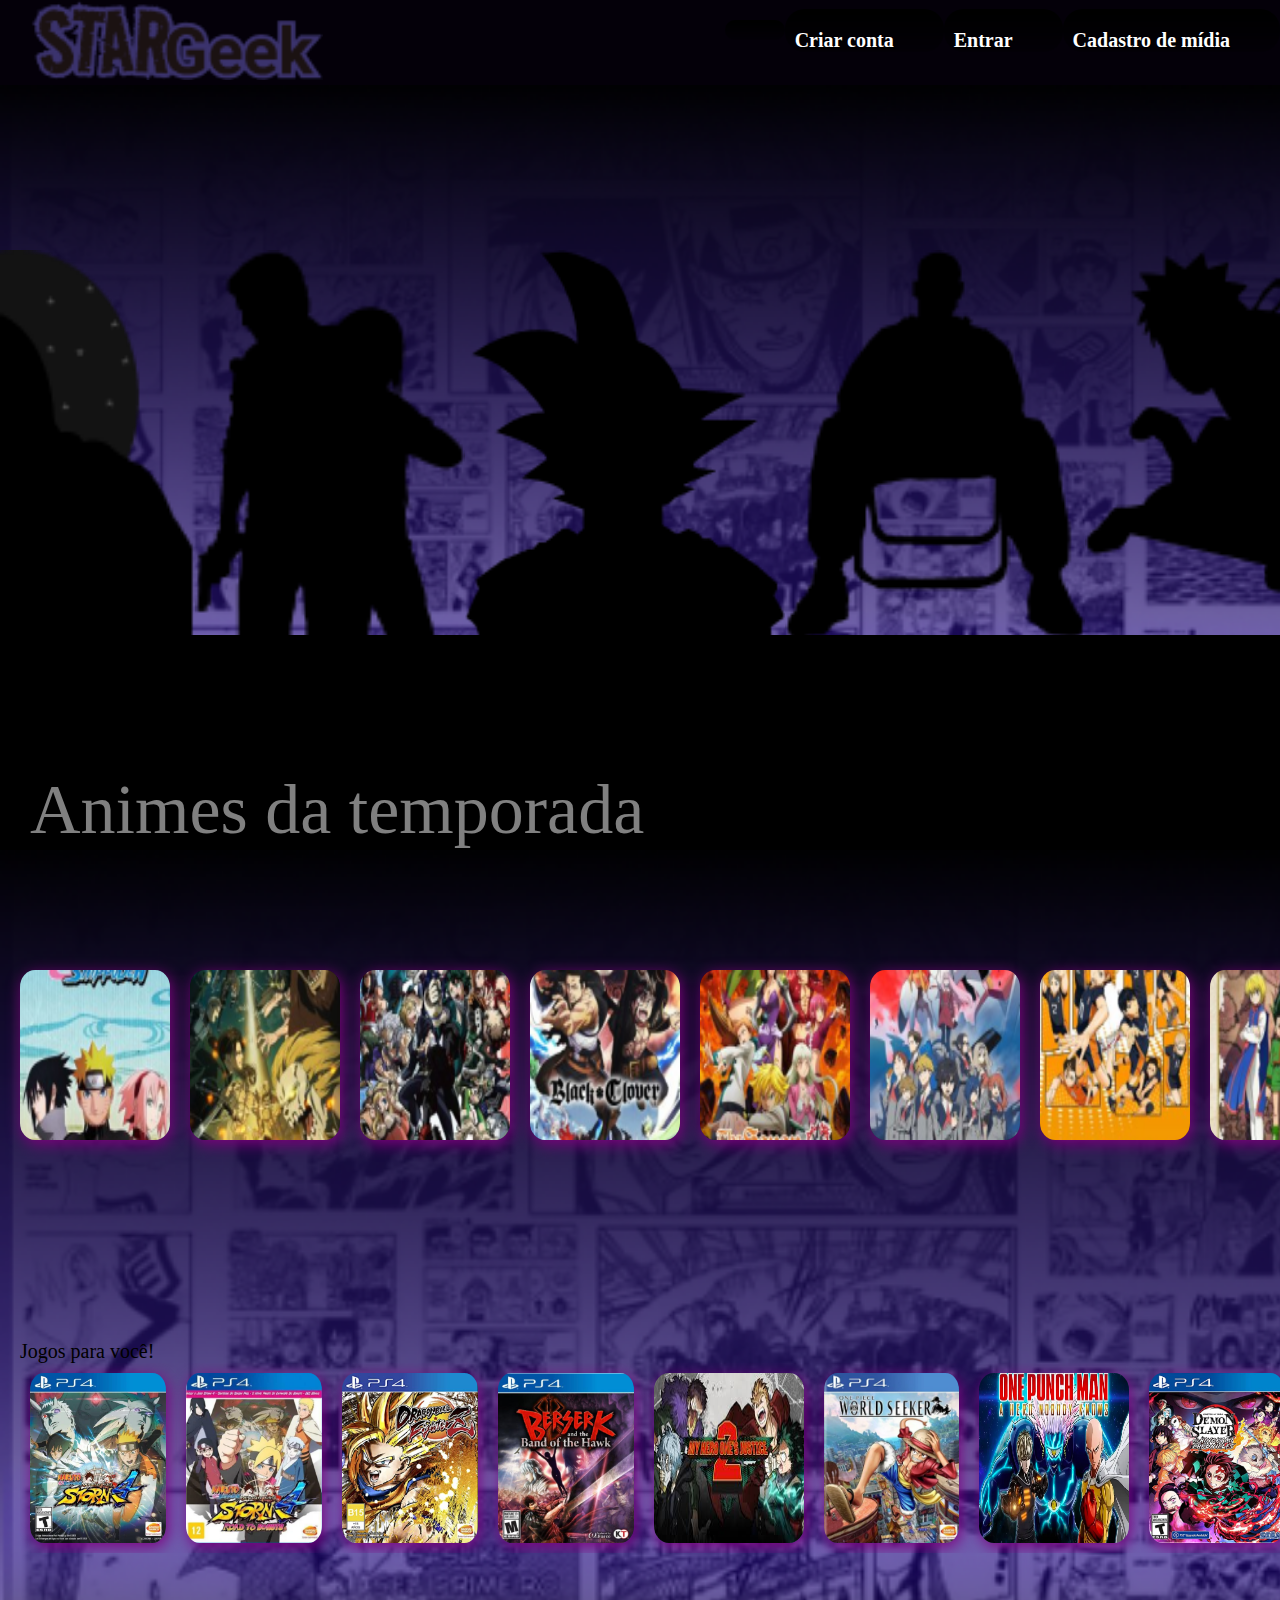
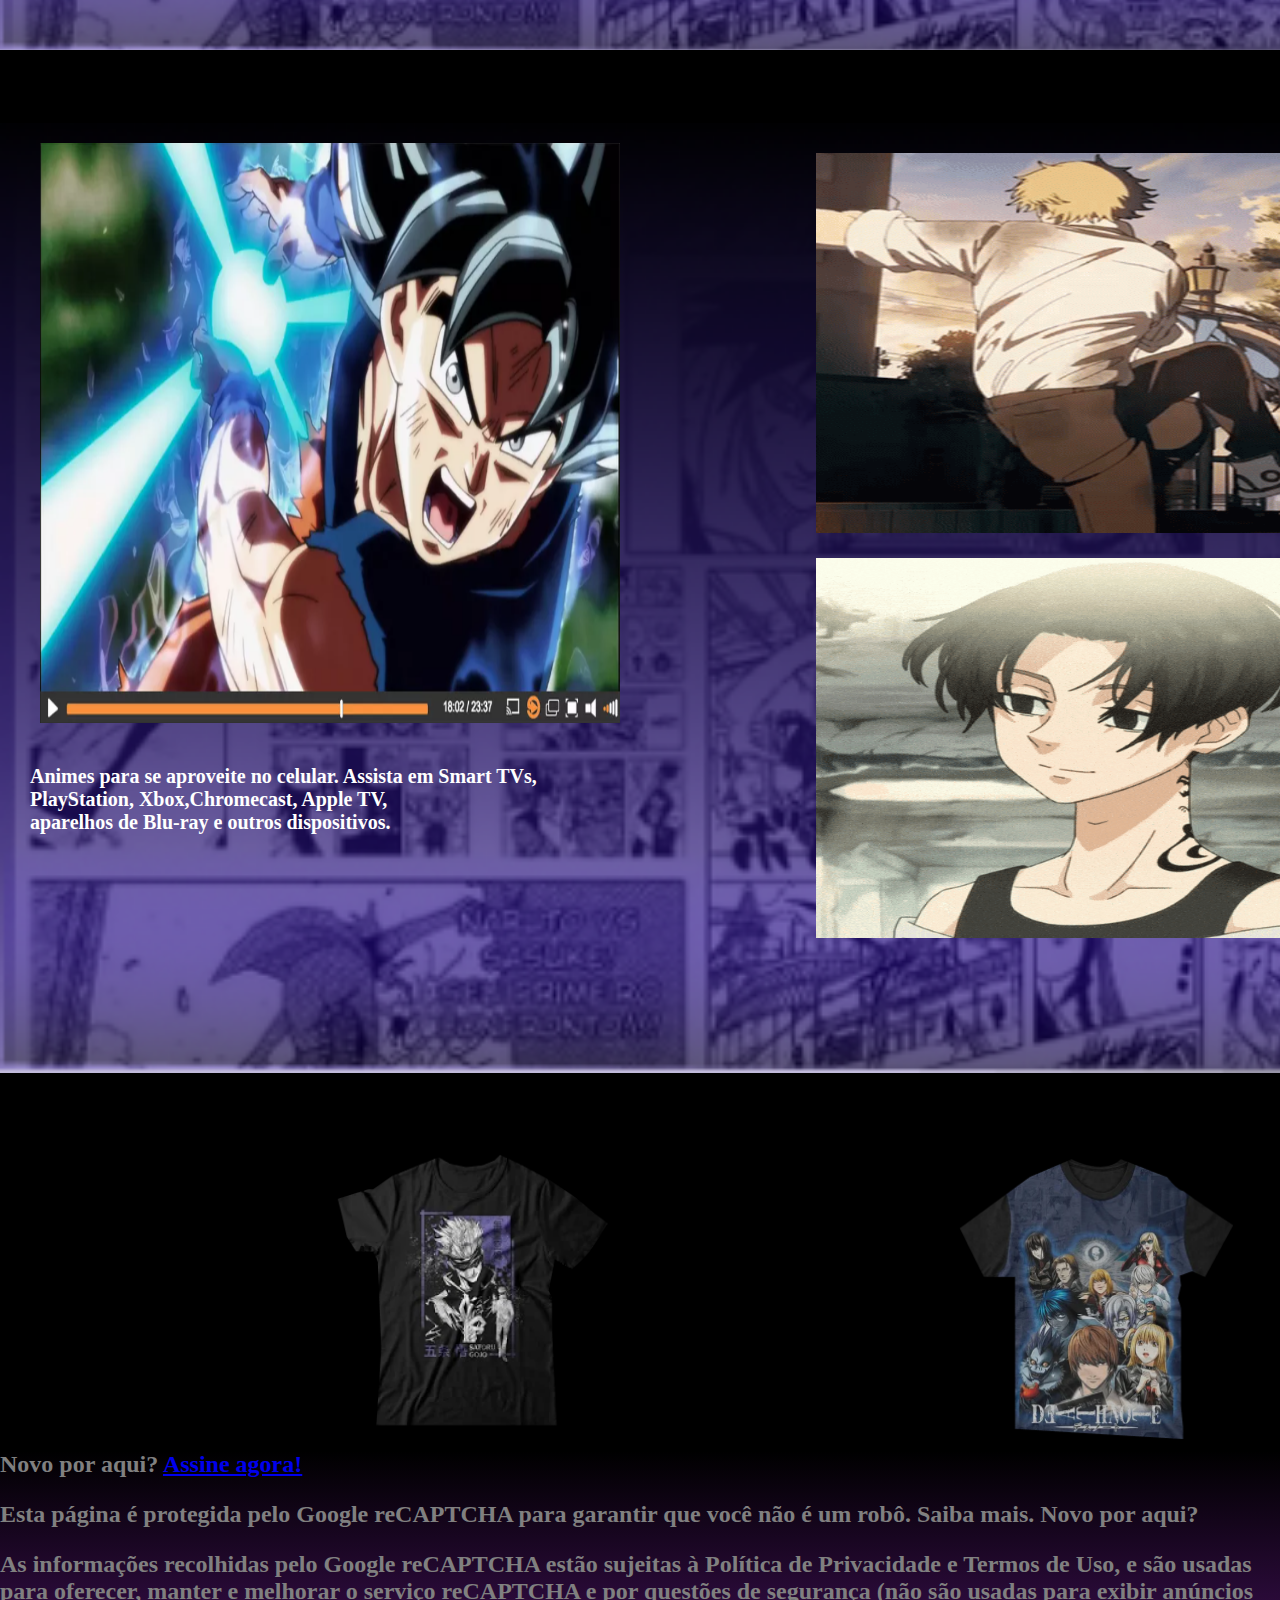
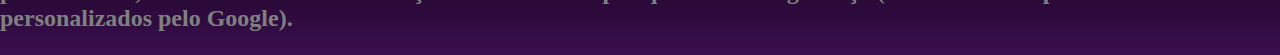
<file: index.html>
<!DOCTYPE html>
<html lang="pt-br">

<head>
    <meta charset="UTF-8">
    <meta http-equiv="X-UA-Compatible" content="IE=edge">
    <meta name="viewport" content="width=device-width, initial-scale=1.0">
    <title>Stargeek</title>
    <link rel="stylesheet" href="css/style-index.css">
</head>

<body>
    <header class="cabeçalho">
        <a href="index.html"> <img class="imglogo" src="img/Logo stargeek.png" alt="logo">

            <nav>
                <ul class="menu">
                    <li> <a href="cadastro2.html"> Criar conta </a></li>
                    <li> <a href="cadastro.html"> Entrar </a></li>
                    <li> <a href="catalogo.html"> Cadastro de mídia </a></li>
                </ul>
            </nav>
    </header>
    <banner class="banner">
        <img class="img1" src="img/Component 1.png">
        <img class="img1" src="img/Vector 4.png">
        <img class="img1" src="img/Vector 3.png">
        <img class="img1" src="img/Vector 5.png">
        <img class="img1" src="img/Vector 2.png">
    </banner>
    <div>
        <img class="img2" src="img/Rectangle 46.png">
    </div>
    <p class="p1"> Animes da temporada </p>
    <main>

        <div class="divmain1" id="Filmes">
            <img class="imgs1" src="img/ic9Gb4Zz09ns3JPYHdax8u5kt0n-185x278 1.png">
            <img class="imgs1" src="img/ic9Gb4Zz09ns3JPYHdax8u5kt0n-185x278 2.png">
            <img class="imgs1" src="img/boku.png">
            <img class="imgs1" src="img/black.png">
            <img class="imgs1" src="img/nanat.png">
            <img class="imgs1" src="img/darlin.png">
            <img class="imgs1" src="img/haikyuu.png">
            <img class="imgs1" src="img/hxh.png">
            <a class="a11" href="tela2.html"> Mais... </a>
        </div>

            <p> Jogos para você! </p>

        <div class="divmain">

            <img class="imgs" src="img/naruto ultimate.png">
            <img class="imgs" src="img/boruto ultima.png">
            <img class="imgs" src="img/dragonball figh.png">
            <img class="imgs" src="img/berserk jogo.png">
            <img class="imgs" src="img/boku no hero.jpg">
            <img class="imgs" src="img/one piece.png">
            <img class="imgs" src="img/one punch.webp">
            <img class="imgs" src="img/demon slayer jogo.png">
            <img class="imgs" src="img/one piece jogo 2.png">
            <img class="imgs" src="img/jumo force.png">
            <img class="imgs" src="img/genshin.jpeg">
            <img class="imgs" src="img/attack on titans jogo.png">
            <img class="imgs" src="img/dragon ball jogo.png">
            <a class="a12" href="tela2.html"> Mais... </a>
        </div>
     
    </main>
    <img src="img/Rectangle 46.png">
    <div class="div50">
        <div class="div50-1">
            <img class="imagtv" src="img/Captura de tela 2023-04-11 140446.png">
            <h1>Animes para se aproveite no celular. Assista em Smart TVs, PlayStation, Xbox,Chromecast,
                Apple TV, 
                <br>
                aparelhos de Blu-ray e outros dispositivos.
            </h1>
        </div>
        <div class="div50-2">
            <img class="imagtv" src="img/power-csm-chainsaw-man.gif">
            <br>
            <img class="imagtv" width="50" height="35" src="img/anime-gif-9.gif">
        </div>
    </div>
    <img src="img/Rectangle 46.png">

    <div class="final">
        <div>
            <a href="loja.html"><img class="divfinal-2" src="img/roupa atualizada.png"></a>
            <a href="loja.html"><img class="divfinal-2" src="img/roupa atua.png"></a>
        </div>
    </div>
    <div class="div-fundo">
        <h2> Novo por aqui? <a href="cadastro.html"> Assine agora! </h2> </a>
        <br>
        <h2> Esta página é protegida pelo Google reCAPTCHA para garantir que você não é um robô. Saiba mais.
            Novo por aqui? </h2>
        <br>
        <h2> As informações recolhidas pelo Google reCAPTCHA estão sujeitas à Política de Privacidade e Termos de Uso,
            e são usadas para oferecer, manter e melhorar o serviço reCAPTCHA e por questões de segurança (não são
            usadas
            para exibir anúncios personalizados pelo Google). </h2>
        <br>
    </div>

</body>

</html>
</file>
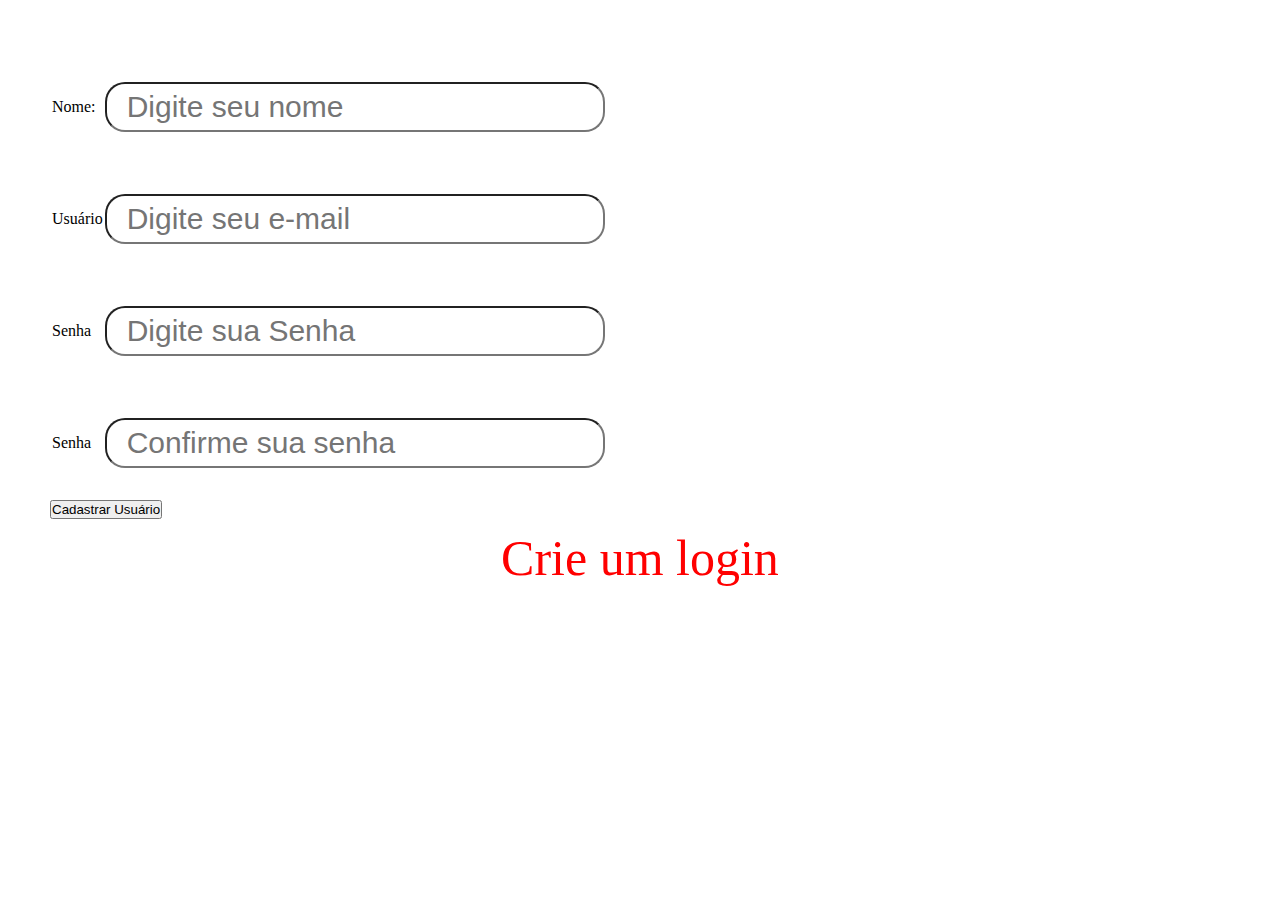
<file: cadastro-errado.html>
<!DOCTYPE html>
<html lang="en">

<head>
    <meta charset="UTF-8">
    <meta http-equiv="X-UA-Compatible" content="IE=edge">
    <meta name="viewport" content="width=device-width, initial-scale=1.0">
    <title>Cadastro-errado</title>
    <link rel="stylesheet" href="css/style2.css">
</head>

<body>
        <section class="ex">
            <table>
                <tr>
                    <td>Nome:</td>
                    <td><input type="text" id="nome" placeholder="Digite seu nome"></td>
                </tr>
                <tr>
                    <td>Usuário</td>
                    <td><input type="text" id="login" placeholder="Digite seu e-mail"></td>
                </tr>
                <tr>
                    <td>Senha</td>
                    <td><input type="password" id="senha" placeholder="Digite sua Senha"></td>
                </tr>
                <tr>
                    <td>Senha</td>
                    <td><input type="password" id="confirmarSenha" placeholder="Confirme sua senha"></td>
                </tr>
            </table>
            <button onclick="botaoCadastrar()">Cadastrar Usuário</button>
            <p> Crie um login </p>
        </section>
        <script src="cadastro.js"></script>
</body>

</html>
</file>
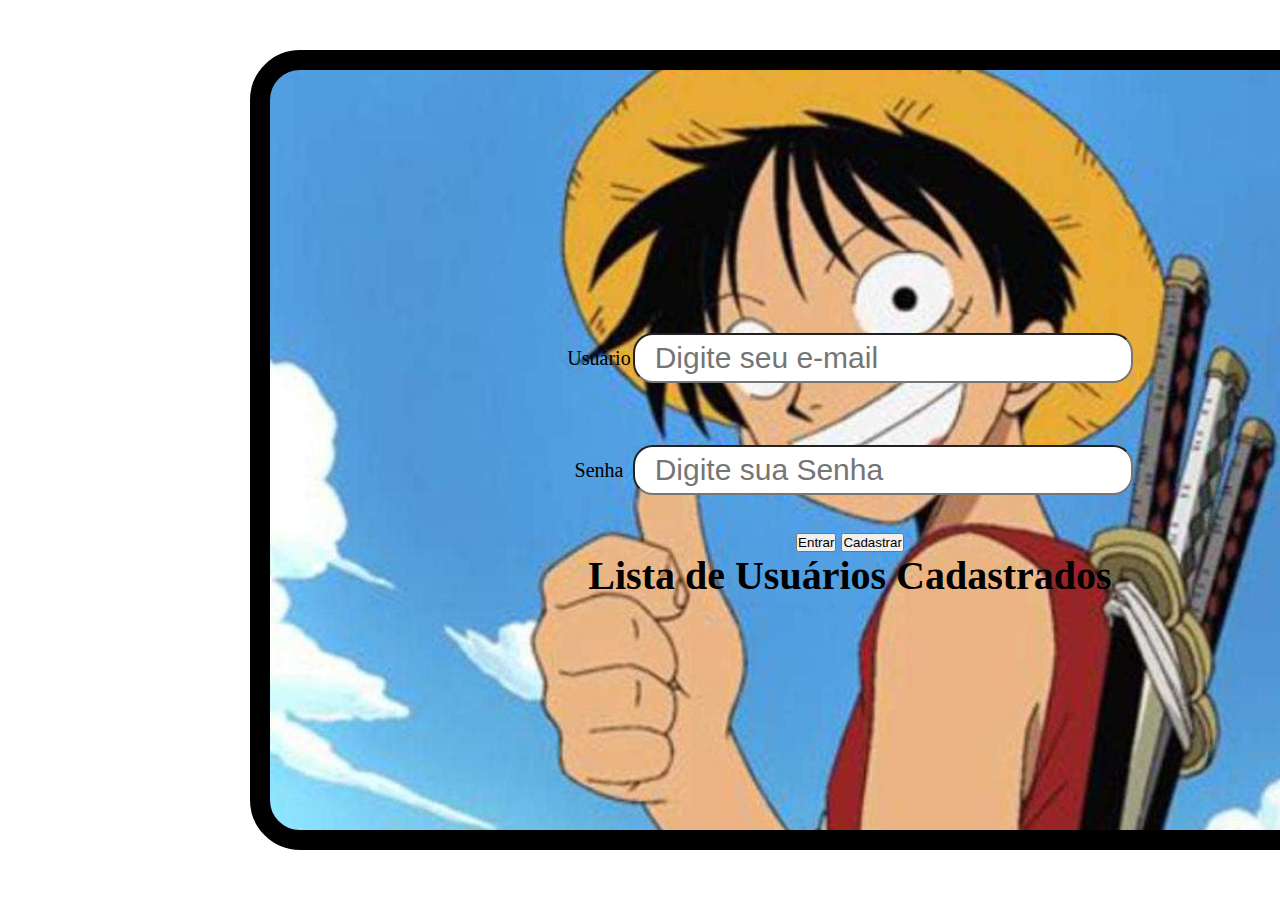
<file: cadastro.html>
<!DOCTYPE html>
<html lang="en">
<head>
    <meta charset="UTF-8">
    <meta http-equiv="X-UA-Compatible" content="IE=edge">
    <meta name="viewport" content="width=device-width, initial-scale=1.0">
    <title>Cadastro</title>
    <link rel="stylesheet" href="css/style.css">
</head>
<body>
    <main>
        <div class="div1">

        <section class="ex">
            <table>
                <tr>
                    <td>Usuário</td>
                    <td><input type="text" id="login" placeholder="Digite seu e-mail"></td>
                </tr>
                <tr>
                    <td>Senha</td>
                    <td><input type="password" id="senha" placeholder="Digite sua Senha"></td>
                </tr>
                <tr>
            </table>
            <button onclick="botaoEntrar()">Entrar</button>
            <button onclick="botaoCadastrar()">Cadastrar</button>
            <h1>Lista de Usuários Cadastrados</h1>
        </section>
    <script src="cadastro-2.js"></script>
</body>
</html>
</file>
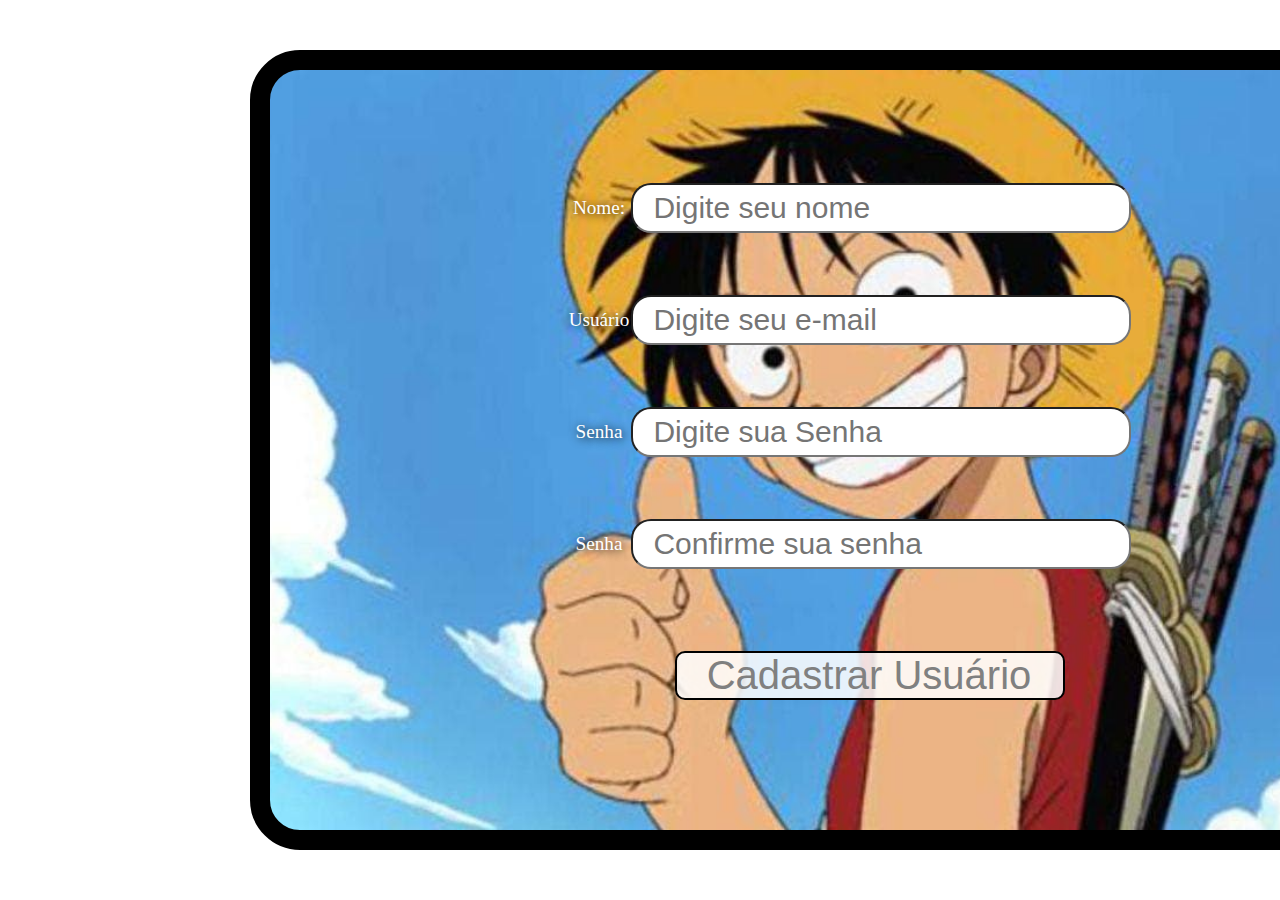
<file: cadastro2.html>
<!DOCTYPE html>
<html lang="pt-br">

<head>
    <meta charset="UTF-8">
    <meta http-equiv="X-UA-Compatible" content="IE=edge">
    <meta name="viewport" content="width=device-width, initial-scale=1.0">
    <title> cadastro2 </title>
    <link rel="stylesheet" href="css/style-cadastro.css">
</head>

<body>
        <section class="ex">
            <table>
                <tr>
                    <td>Nome:</td>
                    <td><input type="text" id="nome" placeholder="Digite seu nome"></td>
                </tr>
                <tr>
                    <td>Usuário</td>
                    <td><input type="text" id="login" placeholder="Digite seu e-mail"></td>
                </tr>
                <tr>
                    <td>Senha</td>
                    <td><input type="password" id="senha" placeholder="Digite sua Senha"></td>
                </tr>
                <tr>
                    <td>Senha</td>
                    <td><input type="password" id="confirmarSenha" placeholder="Confirme sua senha"></td>
                </tr>
            </table>
            <button onclick="botaoCadastrar()">Cadastrar Usuário</button>
        </section>
        <script src="cadastro.js"></script>
</body>

</html>
</file>
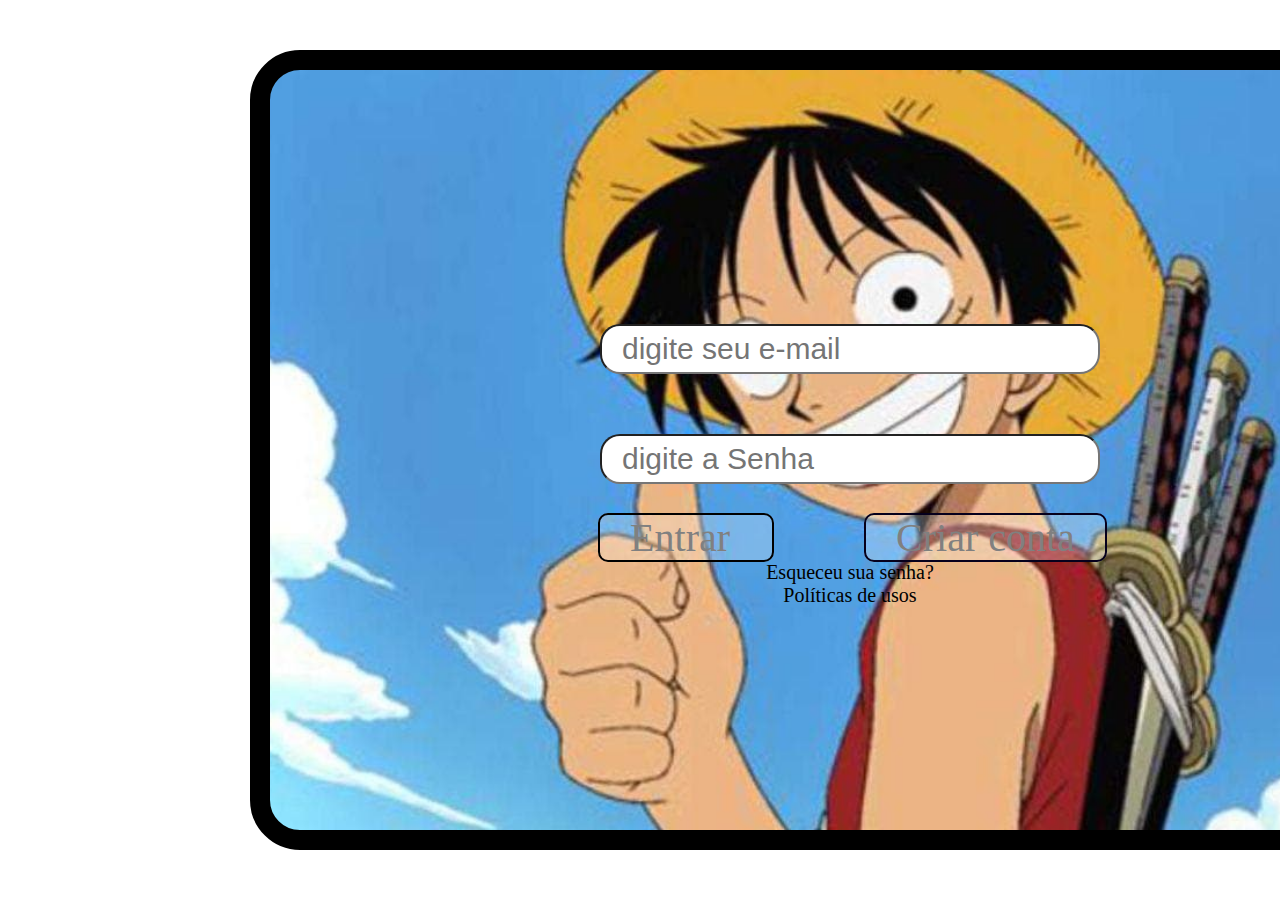
<file: login.html>
<!DOCTYPE html>
<html lang="pt-br">
<head>
    <meta charset="UTF-8">
    <meta http-equiv="X-UA-Compatible" content="IE=edge">
    <meta name="viewport" content="width=device-width, initial-scale=1.0">
    <title>Stargeek-login</title>
    <link rel="stylesheet" href="css/style.css">
</head>
<body>
    <main>
            <div class="div1">
        <ul>
        <li><input type="email" placeholder="digite seu e-mail"></li>
        <li><input type="password" placeholder="digite a Senha"></li>
        </ul>
    </div>
            <div class="div2">
        <a class="a1" href=""> Entrar </a>
        <a class="a2" href=""> Criar conta </a>
        <p> Esqueceu sua senha?</p>
        <p> Políticas de usos </p>
            </div>
</main>
</body>
</html>
</file>
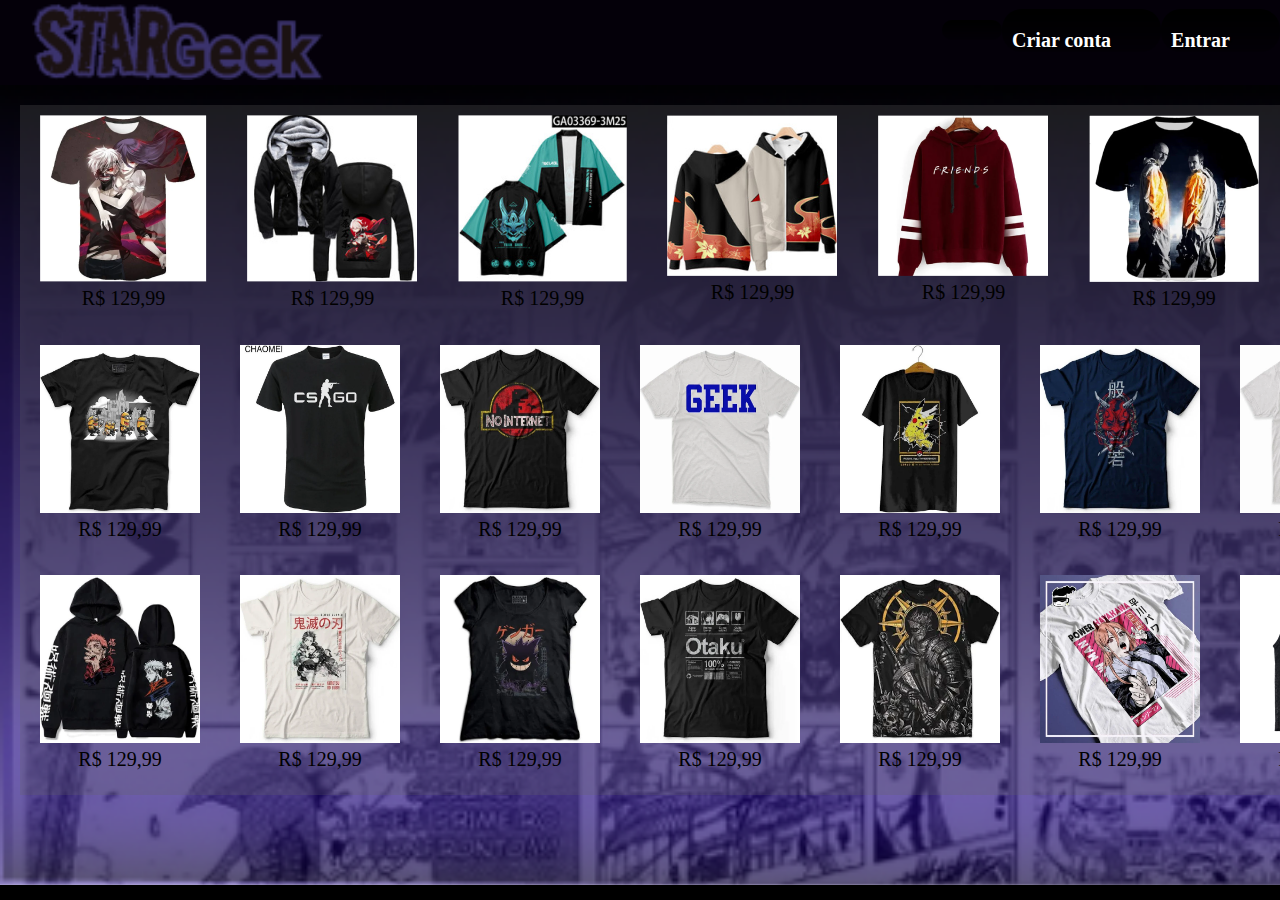
<file: loja.html>
<!DOCTYPE html>
<html lang="en">

<head>
    <meta charset="UTF-8">
    <meta http-equiv="X-UA-Compatible" content="IE=edge">
    <meta name="viewport" content="width=device-width, initial-scale=1.0">
    <link rel="stylesheet" href="css/style-index.css">
    <title>loja</title>
</head>

<body>
    <header class="cabeçalho">
        <a href="index.html"> <img class="imglogo" src="img/Logo stargeek.png" alt="logo">


            <ul class="menu">
                <li> <a href="cadastro2.html"> Criar conta </a></li>
                <li> <a href="cadastro.html"> Entrar </a></li>
            </ul>
    </header>
    <main class="main2">
        <div class="loja">
            <div class="roupa">
                <img src="img/roupa tokyo.png">
                <p class="valor"> R$ 129,99 </p>
            </div>
            <div class="roupa">
                <img src="img/image 9.png">
                <p class="valor"> R$ 129,99 </p>
            </div>
            <div class="roupa">
                <img src="img/image 10.png">
                <p class="valor"> R$ 129,99 </p>
            </div>
            <div class="roupa">
                <img src="img/image 11.png">
                <p class="valor"> R$ 129,99 </p>
            </div>
            <div class="roupa">
                <img src="img/image 12.png">
                <p class="valor"> R$ 129,99 </p>
            </div>
            <div class="roupa">
                <img src="img/image 13.png">
                <p class="valor"> R$ 129,99 </p>
            </div>
            <div class="roupa">
                <img class="roupa-ajuste" src="img/ima 14.jpg">
                <p class="valor"> R$ 129,99 </p>
            </div>
            <div class="roupa">
                <img class="roupa-ajuste" src="img/ima 15.webp">
                <p class="valor"> R$ 129,99 </p>
            </div>
            <div class="roupa">
                <img class="roupa-ajuste" src="img/ima 16.webp">
                <p class="valor"> R$ 129,99 </p>
            </div>
            <div class="roupa">
                <img class="roupa-ajuste" src="img/ima 17.webp">
                <p class="valor"> R$ 129,99 </p>
            </div>
        </div>
        <div class="loja">
            <div class="roupa">
                <img class="roupa-ajuste" src="img/ima 17.webp">
                <p class="valor"> R$ 129,99 </p>
            </div>
            <div class="roupa">
                <img class="roupa-ajuste" src="img/ima 18.webp">
                <p class="valor"> R$ 129,99 </p>
            </div>
            <div class="roupa">
                <img class="roupa-ajuste" src="img/ima 19.webp">
                <p class="valor"> R$ 129,99 </p>
            </div>
            <div class="roupa">
                <img class="roupa-ajuste" src="img/ima 20.webp">
                <p class="valor"> R$ 129,99 </p>
            </div>
            <div class="roupa">
                <img class="roupa-ajuste" src="img/ima 26.webp">
                <p class="valor"> R$ 129,99 </p>
            </div>
            <div class="roupa">
                <img class="roupa-ajuste" src="img/ima 21.webp">
                <p class="valor"> R$ 129,99 </p>
            </div>
            <div class="roupa">
                <img class="roupa-ajuste" src="img/ima 22.webp">
                <p class="valor"> R$ 129,99 </p>
            </div>
            <div class="roupa">
                <img class="roupa-ajuste" src="img/ima 23.webp">
                <p class="valor"> R$ 129,99 </p>
            </div>
            <div class="roupa">
                <img class="roupa-ajuste" src="img/ima 24.webp">
                <p class="valor"> R$ 129,99 </p>
            </div>
            <div class="roupa">
                <img class="roupa-ajuste" src="img/ima 25.webp">
                <p class="valor"> R$ 129,99 </p>
            </div>
        </div>
        <div class="loja">
            <div class="roupa">
                <img class="roupa-ajuste" src="img/ima 27.webp">
                <p class="valor"> R$ 129,99 </p>
            </div>
            <div class="roupa">
                <img class="roupa-ajuste" src="img/ima 28.webp">
                <p class="valor"> R$ 129,99 </p>
            </div>
            <div class="roupa">
                <img class="roupa-ajuste" src="img/ima 29.webp">
                <p class="valor"> R$ 129,99 </p>
            </div>
            <div class="roupa">
                <img class="roupa-ajuste" src="img/ima 30.webp">
                <p class="valor"> R$ 129,99 </p>
            </div>
            <div class="roupa">
                <img class="roupa-ajuste" src="img/ima 31.webp">
                <p class="valor"> R$ 129,99 </p>
            </div>
            <div class="roupa">
                <img class="roupa-ajuste" src="img/ima 32.webp">
                <p class="valor"> R$ 129,99 </p>
            </div>
            <div class="roupa">
                <img class="roupa-ajuste" src="img/ima 36 - Copia.jpg">
                <p class="valor"> R$ 129,99 </p>
            </div>
            <div class="roupa">
                <img class="roupa-ajuste" src="img/ima 33.jpg">
                <p class="valor"> R$ 129,99 </p>
            </div>
            <div class="roupa">
                <img class="roupa-ajuste" src="img/ima 35.jpg">
                <p class="valor"> R$ 129,99 </p>
            </div>
            <div class="roupa">
                <img class="roupa-ajuste" src="img/ima 36.webp">
                <p class="valor"> R$ 129,99 </p>
            </div>
        </div>
    </main>

</body>

</html>
</file>
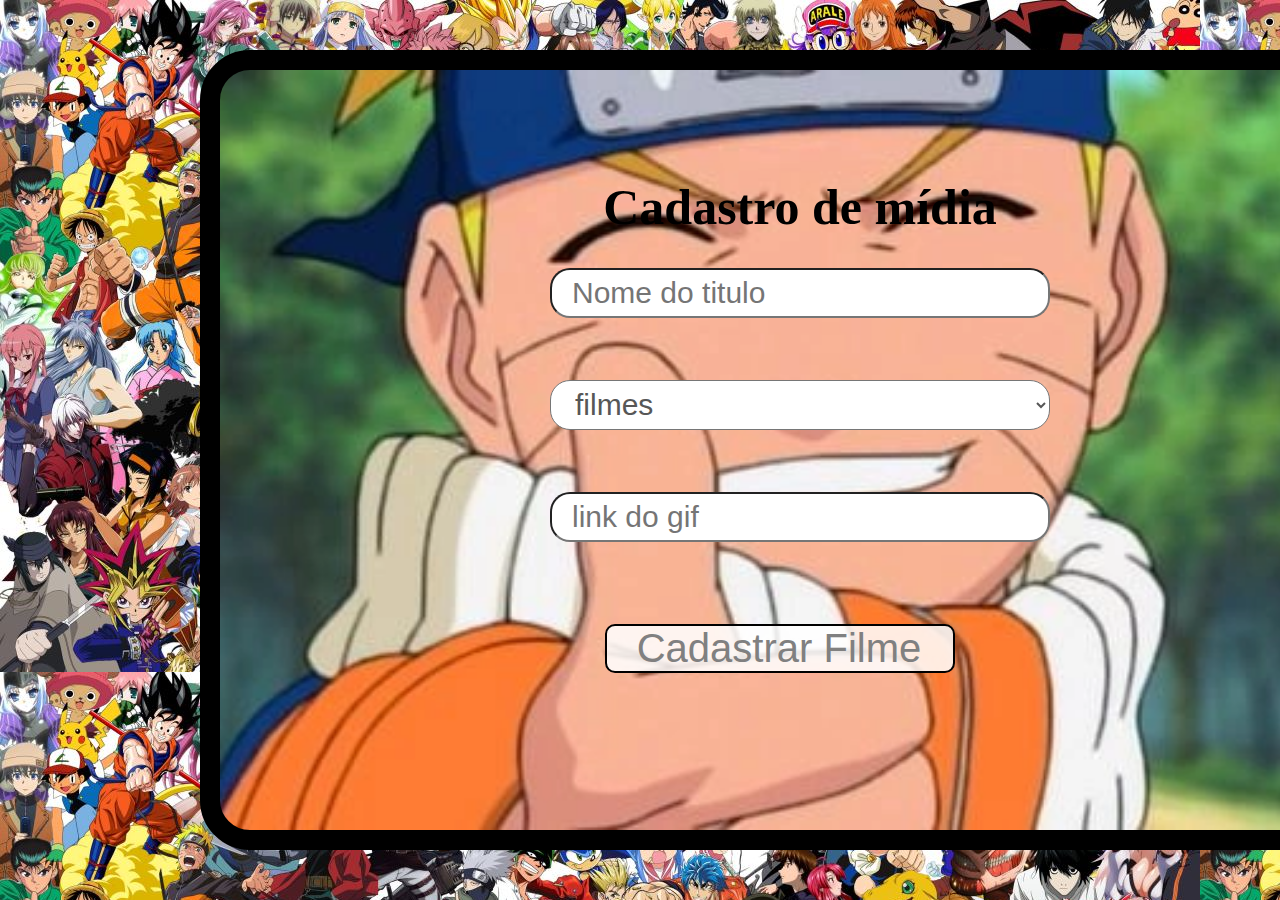
<file: catalogo/catalogo.html>
<!DOCTYPE html>
<html lang="pt-br">

<head>
    <meta charset="UTF-8">
    <meta http-equiv="X-UA-Compatible" content="IE=edge">
    <meta name="viewport" content="width=device-width, initial-scale=1.0">
    <title> catalogo </title>
    <link rel="stylesheet" href="cadastro de midia.css">
</head>

<body>
    
        <section class="ex">

            <h1> Cadastro de mídia </h1>
            <table>
                
                <tr>
                    <td><input type="text" id="nome" placeholder="Nome do titulo"></td>
                </tr>
                <tr>
                    <td><select name="" id="escolha">
                        <option value="filmes"> filmes</option>
                        <option value="aventura"> aventura</option>
                        <option value="terror"> terror</option>
                        <option value="infantil"> infantil</option>
                        <option value="suspense"> suspense</option>
                    </select></td>
                </tr>
                <tr>
                    <td><input type="text" id="linkdogif" placeholder="link do gif"></td>
                </tr>
            </table>
            <button onclick="botaoCadastrar() ">Cadastrar Filme</button>
            <div id="resultado"></div>
        </section>
        <script src="catalogo.js"></script>
</body>

</html>
</file>
<file: css/style-index.css>
* {
    margin: 0;
    padding: 0;
    box-sizing: border-box;
}

body {
    font-family: Georgia, 'Times New Roman', Times, serif;
    font-size: 20px;
    background-color: black;
}

.cabeçalho {
    background-color: rgb(4, 0, 9);
    display: flex;
    justify-content: space-between;
}

.imglogo {
    height: 80px;
    padding-left: 30px;
}

.menu {
    display: flex;
}

.menu>li {
    height: 60px;
    display: flex;
    align-items: center;
}

.menu>li>a {
    color: white;
    text-decoration: none;
    text-shadow: 2px 2px black;
    padding-left: 10px;
    padding-right: 50px;
    padding-top: 20px;
    font-weight: 600;
    border: 7px solid linear-gradient(0deg, rgba(0, 0, 0, 0.2), rgba(0, 0, 0, 0.2)), linear-gradient(180deg, #000000 0%, rgba(217, 217, 217, 0) 100%);
    ;
    border-radius: 20px;
    background: linear-gradient(0deg, rgba(0, 0, 0, 0.2), rgba(0, 0, 0, 0.2)), linear-gradient(180deg, #000000 0%, rgba(217, 217, 217, 0) 100%);
}

.menu>li:hover {
    color: white;
    text-decoration: none;
    text-shadow: 2px 2px black;
    padding-left: 10px;
    padding-right: 10px;
    font-weight: 600;
    transition: 100ms;
}

.banner {
    background-image: url(../img/fundo.PNG);
    background-size: cover;
    height: 550px;
    align-items: center;
    display: flex;
    justify-content: center;
    text-align: center;
    padding-top: 169px;
}

.img1 {
    width: 320px;
    height: 390px;
}

.img2 {
    height: 40px;
    width: 1690px;
    margin: 10px
}

.botao-vazado {
    color: white;
    text-decoration: none;
    border: 2px solid white;
    padding: 10px;
    border-radius: 5px;
    background-color: rgba(0, 0, 0, 0.47);
}

.botao-vazado:hover {
    color: white;
    height: 50px;
    text-shadow: 2px 2px black;
    text-decoration: none;
    border: 2px solid white;
    border-radius: 5px;
    background-color: rgba(0, 0, 0, 0.379);
    transition: 100ms;
}

.imgs {
    border-radius: 10%;
    width: 150px;
    height: 170px;
    margin: 10px;
    box-shadow: 2px 4px 15px purple;
    transition: 300ms;
}

.imgs:hover {
    background-image: url(../img/anime-gif-9.gif);
    border-radius: 10%;
    width: 160px;
    height: 200px;
    margin: 10px;
    box-shadow: 2px 4px 15px purple;
    transition: 300ms;

}

.imgs1 {
    border-radius: 10%;
    width: 150px;
    height: 170px;
    margin-bottom: 200px;
    margin-top: 100px;
    margin-right: 20px;
    box-shadow: 2px 4px 15px purple;
    transition: 300ms;
}

.imgs1:hover {
    background-image: url(../img/anime-gif-9.gif);
    border-radius: 10%;
    margin-top: 100px;
    width: 220px;
    height: 200px;
    box-shadow: 2px 4px 15px purple;
    transition: 300ms;

}

.a11 {
    color: black;
    font-size: 30px;
    border-radius: 20px;
    background-color: rgba(82, 19, 140, 0.838);
    text-decoration: none;
    padding-left: 10px;
    padding-right: 10px;
    margin-bottom: 95px;
}

.a12 {
    color: black;
    font-size: 30px;
    border-radius: 20px;
    background-color: rgba(82, 19, 140, 0.838);
    text-decoration: none;
    padding-left: 10px;
    padding-right: 10px;
    margin-bottom: 3px;
}

main {
    background-image: url(../img/fundo.PNG);
    background-size: cover;

    height: 550px;
    display: flex;
    padding: 20px;
}

.divmain1 {
    display: flex;
    align-items: center;
}

.divmain {
    display: flex;
    align-items: center;
    overflow: scroll;
}

.divmain::-webkit-scrollbar {
    display: none;
}

.p1 {
    color: gray;
    padding-top: 70px;
    padding-left: 30px;
    font-size: 70px;
}

.div50 {
    background-image: url(../img/fundo.PNG);
    background-size: cover;
    height: 950px;
    display: flex;
}

.div50-1 {
    width: 45%;
    height: 600px;
    margin-right: 100px;
    margin-left: 20px;
    font-size: 10px;
}

.div50-2 {
    width: 700px;
    height: 400px;
    margin-bottom: 10px;
    margin-top: 10px;
    margin-left: 100px;
    margin-right: 100px;
}

.imagtv {
    width: 600px;
    height: 100%;
    padding-left: 20px;
    padding-top: 20px;
}

h1 {
    color: white;
    padding-left: 10px;
    padding-top: 40px;
}

.final {
    display: flex;
}
.divfinal-2:hover {
    border-radius: 10%;
    width: 320px;
    height: 300px;
    box-shadow: 2px 4px 15px purple;
    transition: 300ms;
}
.divfinal-2 {
    height: 300px;
    width: 300px;
    margin-left: 320px;
    transition: 300ms;
}

h2 {
    color: gray;
    font-size: larger;
}

.div-fundo {
    background: linear-gradient(0deg, rgb(57, 14, 77), black);
}

.p4 {
    color: gray;
    font-size: 50px;
}

.p5 {
    color: gray;
    font-size: 50px;
    display: flex;
}

.div-fundinho {
    background-image: url(../img/fundo.PNG);
    background-size: cover;
}


.loja::-webkit-scrollbar {
    display: none;
}

.loja {
    height: 230px;
    background-color: rgba(98, 98, 98, 0.264);

    display: flex;
    overflow-y: hidden;
    overflow-x: scroll;

}

main {
    display: block;
    width: 1510px;
    height: 800px;
}

.roupa {
    margin-left: 20px;
    margin-right: 20px;
    padding-top: 10px;
    text-align: center;
}

.roupa:hover {
    width: 190px;
    height: 175px;
    box-shadow: 2px 4px 15px purple;
    transition: 300ms;
}

.roupa-ajuste {
    width: 160px;
    height: 168px;
}
</file>
<file: css/style2.css>
* {
    margin: 0;
    padding: 0;
    box-sizing: border-box;
}

body {
    padding: 50px;
}

main {
    background-image: url(../img/rage.jpg);
    border: 20px solid black;
    border-radius: 50px;
    background-size: cover;
    background-position: top center;
    width: 1200px;
    height: 800px;
    align-items: center;
    display: flex;
    flex-direction: column;
    justify-content: center;
    text-align: center;
    padding-left: 15px;
    padding-right: 15px;
    margin-left: 200px;
    margin-right: 500px;
}

.div1 {
    align-items: center;
    display: flex;
    flex-direction: column;
    justify-content: center;
    text-align: center;
}

input {
    background-color: white;
    border-radius: 20px;
    height: 50px;
    width: 500px;
    font-size: 30px;
    margin-top: 30px;
    margin-bottom: 30px;
    padding-left: 20px;
    color: rgb(87, 87, 87);
}

ul {
    align-items: center;
    justify-content: center;
    list-style-type: none;
}

a {
    text-decoration: none;
}

.a1 {
    border: 2px solid black;
    border-radius: 10px;
    background-color: rgba(255, 255, 255, 0.242);
    padding-left: 30px;
    padding-right: 32px;
    font-size: 40px;
    color: grey;
    margin-top: 50px;
    margin-bottom: 50px;
    margin-left: 5px;
    margin-right: 90px;
}

.a2 {
    border: 2px solid rgb(6, 0, 28);
    border-radius: 10px;
    background-color: rgba(255, 255, 255, 0.267);
    padding-left: 30px;
    padding-right: 30px;
    font-size: 40px;
    color: grey;
}

p {
    padding-top: 10px;
    text-align: center;
    color: rgb(255, 0, 0);
    font-size: 50px;
}

.a5 {
    background-color: white;
    border-radius: 20px;
    height: 50px;
    width: 500px;
    font-size: 30px;
    margin-top: 30px;
    margin-bottom: 30px;
    padding-left: 20px;
    padding-right: 20px;
    color: rgb(87, 87, 87);
}
</file>
<file: css/style-cadastro.css>
* {
    margin: 0;
    padding: 0;
    box-sizing: border-box;
}

body {
    padding: 50px;
}

.ex {
    background-image: url(../img/best-anime-like-one-piece.jpg);
    border: 20px solid black;
    border-radius: 50px;
    background-size: cover;
    background-position: top center;
    width: 1200px;
    height: 800px;
    align-items: center;
    display: flex;
    flex-direction: column;
    justify-content: center;
    text-align: center;
    padding-left: 15px;
    padding-right: 15px;
    margin-left: 200px;
    margin-right: 500px;
}

input {
    background-color: white;
    border-radius: 20px;
    height: 50px;
    width: 500px;
    font-size: 30px;
    margin-top: 30px;
    margin-bottom: 30px;
    padding-left: 20px;
    color: rgb(87, 87, 87);
}

ul {
    align-items: center;
    justify-content: center;
    list-style-type: none;
}

button {
    border: 2px solid black;
    border-radius: 10px;
    background-color: rgba(255, 255, 255, 0.856);
    padding-left: 30px;
    padding-right: 32px;
    font-size: 40px;
    color: grey;
    margin-top: 50px;
    margin-bottom: 50px;
    margin-left: 50px;
    margin-right: 10px;
}
td{
    color: rgb(255, 255, 255);
    text-shadow: 1px 1px 10px black;
    font-size: larger;
}
</file>
<file: catalogo/cadastro de midia.css>
* {
    margin: 0;
    padding: 0;
    box-sizing: border-box;
}

body {
    padding-top: 50px;
    padding-bottom: 50px;
     margin-right: 50px; 
    background-image: url(../img/Los-mejores-sitios-web-para-aficionados-al-anime-1.jpg);  
    
}

.ex {
    background-image: url(../img/15-animes-parecidos-com-naruto-para-conferir-agora-mesmo_t.webp);
    border: 20px solid black;
    border-radius: 50px;
    background-size: cover;
    background-position: top center;
    width: 1200px;
    height: 800px;
    align-items: center;
    display: flex;
    flex-direction: column;
    justify-content: center;
    text-align: center;
    padding-left: 15px;
    padding-right: 15px;
    margin-left: 200px;
    margin-right: 500px;
}

input {
    background-color: white;
    border-radius: 20px;
    height: 50px;
    width: 500px;
    font-size: 30px;
    margin-top: 30px;
    margin-bottom: 30px;
    padding-left: 20px;
    color: rgb(87, 87, 87);
}

ul {
    align-items: center;
    justify-content: center;
    list-style-type: none;
}

button {
    border: 2px solid black;
    border-radius: 10px;
    background-color: rgba(255, 255, 255, 0.856);
    padding-left: 30px;
    padding-right: 32px;
    font-size: 40px;
    color: grey;
    margin-top: 50px;
    margin-bottom: 50px;
    margin-left: 50px;
    margin-right: 90px;
}
select {
    background-color: white;
    border-radius: 20px;
    height: 50px;
    width: 500px;
    font-size: 30px;
    margin-top: 30px;
    margin-bottom: 30px;
    padding-left: 20px;
    color: rgb(87, 87, 87);
}
td{
    color: rgb(255, 255, 255);
    text-shadow: 1px 1px 10px black;
    font-size: larger;
}
h1{
    font-size: 50px;
}
</file>
<file: css/style.css>
/* Reset CSS para tirar todas as margens dos elemenstos*/
* {
    margin: 0;
    padding: 0;
    box-sizing: border-box;
}

body {
    font-family: Georgia, 'Times New Roman', Times, serif;
    font-size: 20px;
    padding: 50px;
}

main {
    background-image: url(../img/best-anime-like-one-piece.jpg);
    border: 20px solid black;
    border-radius: 50px;
    background-size: cover;
    background-position: top center;
    width: 1200px;
    height: 800px;
    align-items: center;
    display: flex;
    flex-direction: column;
    justify-content: center;
    text-align: center;
    padding-left: 15px;
    padding-right: 15px;
    margin-left: 200px;
    margin-right: 500px;
}

.div1 {
    align-items: center;
    display: flex;
    flex-direction: column;
    justify-content: center;
    text-align: center;
}

input {
    background-color: white;
    border-radius: 20px;
    height: 50px;
    width: 500px;
    font-size: 30px;
    margin-top: 30px;
    margin-bottom: 30px;
    padding-left: 20px;
    color: rgb(87, 87, 87);
}

ul {
    align-items: center;
    justify-content: center;
    list-style-type: none;
}

a {
    text-decoration: none;
}

.a1 {
    border: 2px solid black;
    border-radius: 10px;
    background-color: rgba(255, 255, 255, 0.242);
    padding-left: 30px;
    padding-right: 32px;
    font-size: 40px;
    color: grey;
    margin-top: 50px;
    margin-bottom: 50px;
    margin-left: 5px;
    margin-right: 90px;
}

.a2 {
    border: 2px solid rgb(6, 0, 28);
    border-radius: 10px;
    background-color: rgba(255, 255, 255, 0.267);
    padding-left: 30px;
    padding-right: 30px;
    font-size: 40px;
    color: grey;
}

.a3 {
    border: 2px solid rgb(6, 0, 28);
    border-radius: 10px;
    background-color: rgba(255, 255, 255, 0.267);
    padding-left: 30px;
    padding-right: 30px;
    font-size: 40px;
    color: grey;
}
</file>
